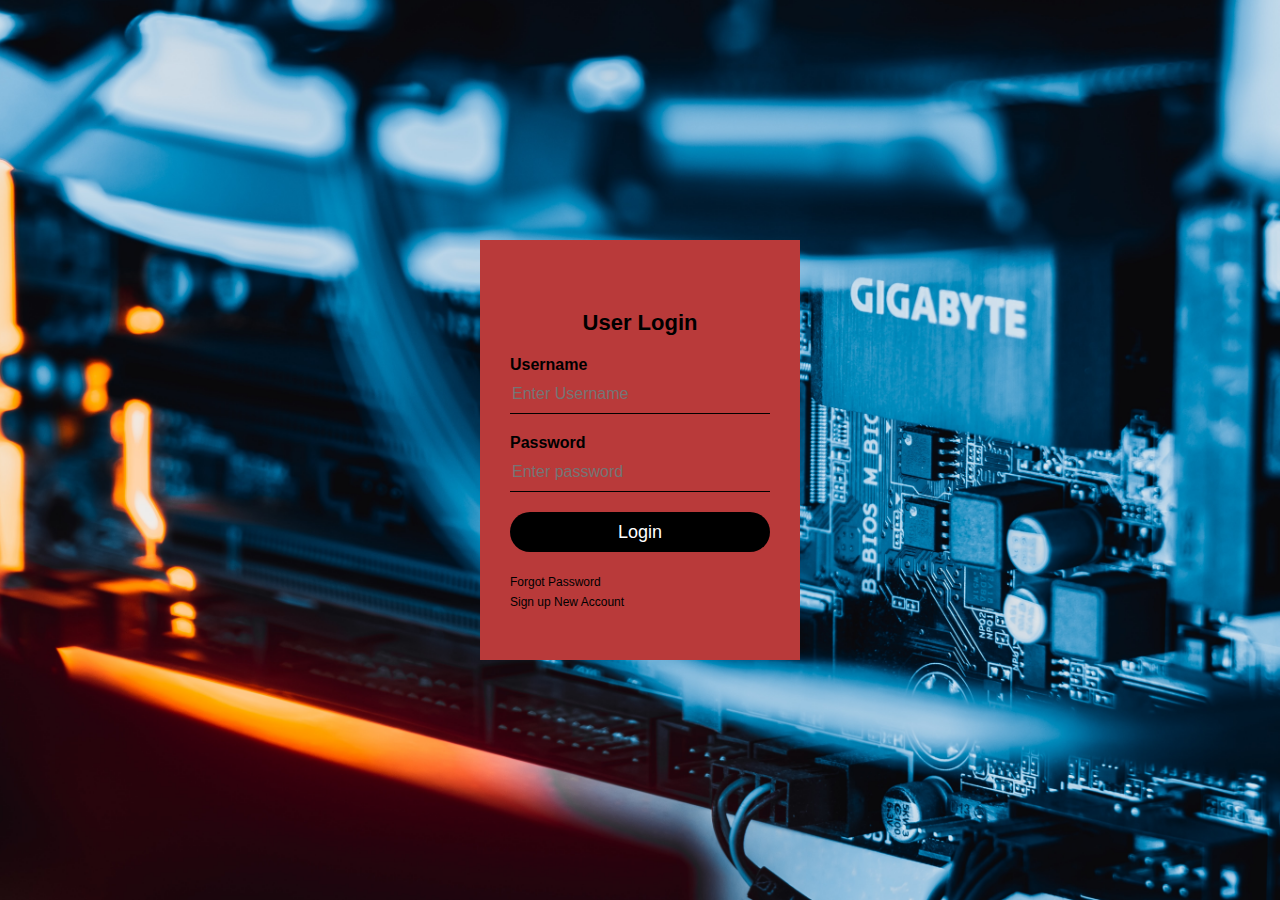
<file: index.html>
<html>
 <head>
  <title> Users Application </title>
    <link rel="stylesheet" type="text/css" href="style.css">
    <body>
        <div id="frm" class="loginbox">
        <h1>User Login</h1>
        <form name="f1" action="authentication.php" onsubmit="return validation()" method="POST">
            <p>Username</p>
            <input type="text" id="user" name="user" placeholder="Enter Username">
            <p>Password</p>
            <input type="password" id="pass" name="pass" placeholder="Enter password">
            <input type="submit" id="btn" name="" value="Login" >
            <a href="#">Forgot Password</a> <br> 
            <a href="register.html">Sign up New Account</a> 
            
        </form>
        </div>

        
        <script>
            function validation()
            {
                var id=f1.user.value;
                var ps=f1.pass.value;
                if(id.length=="" && ps.length==""){
                    alert("Enter username and password");
                    return false;
                }
                else
                {
                    if(id.length==""){
                        alert("Please enter username");
                        return false
                             }
                    if(ps.length==""){
                        alert("Please enter Password");
                        return false
                    }
                }
            }
        </script>
    </body>
 </head>
</html>
</file>
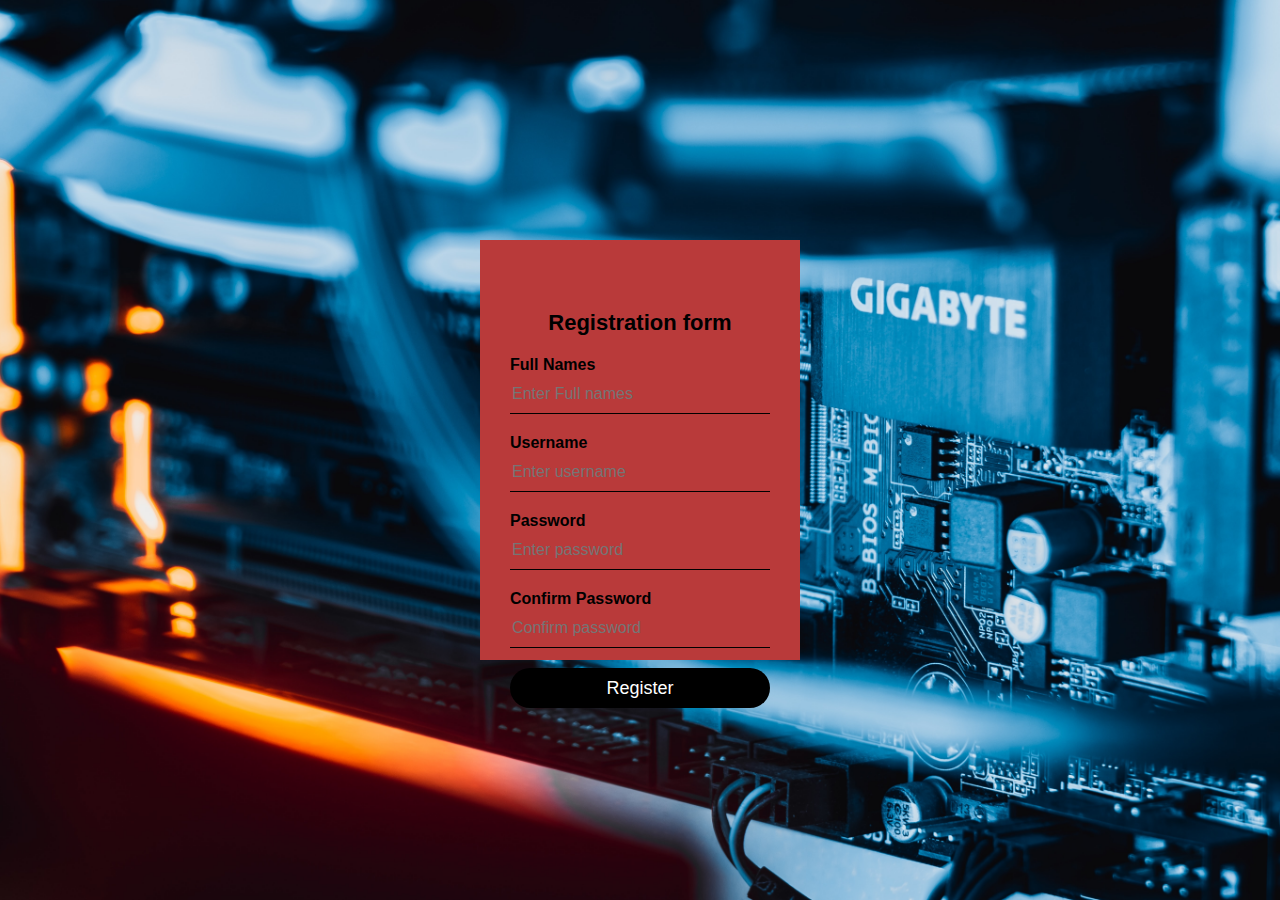
<file: register.html>
<html>
    <head>
        <title>Registration form</title>
        <link rel="stylesheet" type="text/css" href="style.css">
        <body>
            <div id="frm" class="loginbox">
            <h1>Registration form</h1>
            <form name="f1" action="process.php" onsubmit="return validation()" method="POST">
                <p>Full Names</p>
                <input type="text" id="names" name="names" placeholder="Enter Full names">
                <p>Username</p>
                <input type="text" id="username" name="username" placeholder="Enter username">
                <p>Password</p>
                <input type="password" id="pass" name="pass" placeholder="Enter password">
                <p>Confirm Password</p>
                <input type="password" id="cpass" name="cpass" placeholder="Confirm password">
                <input type="submit" id="btn2" name="btn2" value="Register">
            </form>
        </div>

        <script>
            function validation()
            {
                var id1=f1.names.value;
                var id2=f1.username.value;
                var id3=f1.pass.value;
                var id4=f1.cpass.value;
                if(id1.length=="" && id2.length=="" && id3.length=="" && id4.length==""){
                    alert("Enter All fields");
                    return false;
                }
                else
                {
                    if(id1.length==""){
                        alert("Please enter Full names");
                        return false
                             }
                    if(id2.length==""){
                        alert("Please enter Username");
                        return false
                    }

                    
                    if(id3.length==""){
                        alert("Please enter Password");
                        return false
                    }
                    
                    if(id4.length==""){
                        alert("Please Cornfim Password");
                        return false
                    }
                }
            }
        </script>

        </body>
    </head>
</html>
</file>
<file: style.css>
body {
    margin: 0;
    padding: 0;
    background: url(bakground.jpg);
    background-size: cover;
    background-position: center;
    font-family: sans-serif;
    }

.loginbox{
    width: 320px;
    height: 420px;
    background: #b93a3a;
    color: #000;
    top: 50%;
    left: 50%;
    position: absolute;
    transform: translate(-50%, -50%);
    box-sizing: border-box;
    padding: 70px 30px;
}

h1{
    margin: 0;
    padding: 0 0 20px;
    text-align: center;
    font-size: 22px;
}
.loginbox p{
    margin: 0;
    padding: 0;
    font-weight: bold;
}

.loginbox input{
    width: 100%;
    margin-bottom: 20px;
}

.loginbox input[type="text"], input[type="password"]
{
    border: none;
    border-bottom: 1px solid #000;
    background-color: transparent;
    outline: none;
    height: 40px;
    color: #ffc107;
    font-size: 16px;
    
}

.loginbox input[type="submit"]
{
    border: none;
    outline: none;
    height: 40px;
    background: #000;
    color: #fff;
    font-size: 18px;
    border-radius: 20px;
}

.loginbox input[type="submit"]:hover
{
    cursor: pointer;
    background: #ffc107;
    color: #000;
}
.loginbox a{
    text-decoration: none;
    font-size: 12px;
    line-height: 20px;
    color: #000;
}

.loginbox a:hover
{
    color: #ffc107;

}
</file>
